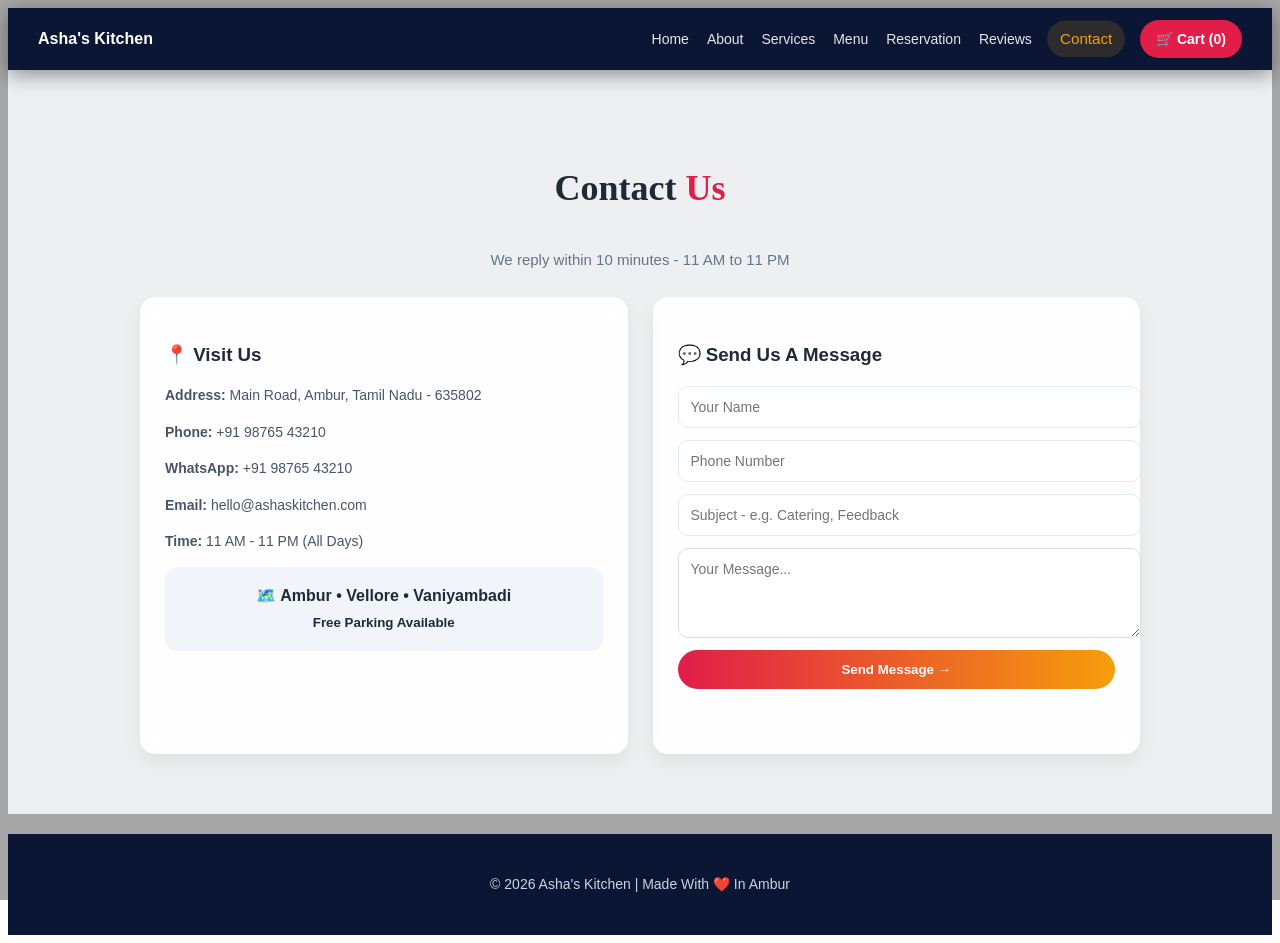
<file: contact.html>
<!DOCTYPE html>
<html lang="en">
<head>
<meta charset="UTF-8">
<meta name="viewport" content="width=device-width, initial-scale=1.0">
<title>Contact Us - Asha's Kitchen</title>
<link rel="stylesheet" href="style.css">
</head>
<body>

<header class="top-nav">
  <a href="index.html" class="brand"><b>Asha's <span>Kitchen</span></b></a>
  <nav class="top-links">
    <a href="index.html">Home</a>
    <a href="about.html">About</a>
    <a href="services.html">Services</a>
    <a href="menu.html">Menu</a>
    <a href="reservation.html">Reservation</a>
    <a href="review.html">Reviews</a>
    <a href="contact.html" class="active">Contact</a>
    <a href="javascript:void(0)" onclick="openCart()" class="cart-pill">🛒 Cart (<span id="cartCount">0</span>)</a>
  </nav>
</header>

<section id="contact" class="section grey">
  <h2 class="center">Contact <span>Us</span></h2>
  <p class="center sub">We reply within 10 minutes - 11 AM to 11 PM</p>
  <div class="contact-grid">
    <div class="contact-info">
      <h3>📍 Visit Us</h3>
      <p><b>Address:</b> Main Road, Ambur, Tamil Nadu - 635802</p>
      <p><b>Phone:</b> +91 98765 43210</p>
      <p><b>WhatsApp:</b> +91 98765 43210</p>
      <p><b>Email:</b> hello@ashaskitchen.com</p>
      <p><b>Time:</b> 11 AM - 11 PM (All Days)</p>
      <div class="map-box">🗺️ Ambur • Vellore • Vaniyambadi<br><small>Free Parking Available</small></div>
    </div>
    <form class="book-form" onsubmit="sendContact(event)">
      <h3>💬 Send Us A Message</h3>
      <input type="text" id="contactName" placeholder="Your Name" required>
      <input type="tel" id="contactPhone" placeholder="Phone Number" required>
      <input type="text" id="contactSubject" placeholder="Subject - e.g. Catering, Feedback" required>
      <textarea id="contactMessage" placeholder="Your Message..." rows="4" required style="width:100%; padding:12px; border-radius:10px; border:1px solid #ddd; font-family:inherit;"></textarea>
      <button type="submit" class="btn-primary full">Send Message →</button>
      <p id="contactMsg" class="book-msg"></p>
    </form>
  </div>
</section>

<footer><p>© 2026 Asha's Kitchen | Made With ❤️ In Ambur</p></footer>
<div id="cartModal" class="modal"><div class="modal-box"><span class="close" onclick="closeCart()">✕</span><h2>🛒 Your Order</h2><div id="cartItems"></div><div class="total">Total: <b id="cartTotal">₹0</b></div><button class="btn-primary full" onclick="checkout()">Checkout & Pay →</button><p id="checkoutMsg"></p></div></div>
<script src="script.js"></script>
<script>
function sendContact(e){
  e.preventDefault();
  let name = document.getElementById("contactName").value;
  document.getElementById("contactMsg").innerText = "✅ Thank You " + name + "! Your message is sent. We will call you in 10 minutes.";
  e.target.reset();
}
</script>
</body>
</html>
</file>
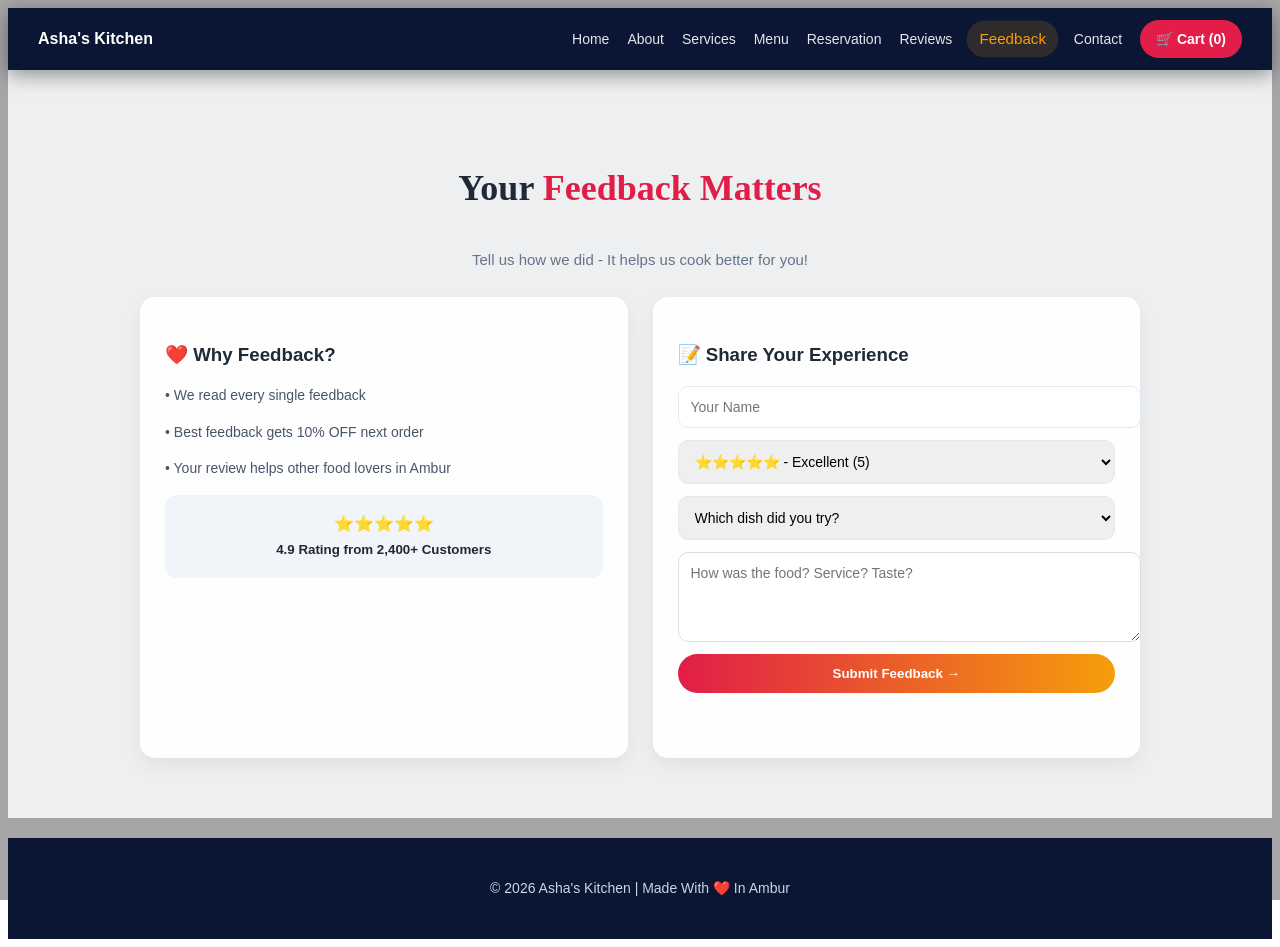
<file: feedback.html>
<!DOCTYPE html>
<html lang="en">

<head>
    <meta charset="UTF-8">
    <meta name="viewport" content="width=device-width, initial-scale=1.0">
    <title>Feedback - Asha's Kitchen</title>
    <link rel="stylesheet" href="style.css">
</head>

<body>

    <header class="top-nav">
        <a href="index.html" class="brand"><b>Asha's <span>Kitchen</span></b></a>
        <nav class="top-links">
            <a href="index.html">Home</a>
            <a href="about.html">About</a>
            <a href="services.html">Services</a>
            <a href="menu.html">Menu</a>
            <a href="reservation.html">Reservation</a>
            <a href="review.html">Reviews</a>
            <a href="feedback.html" class="active">Feedback</a>
            <a href="contact.html">Contact</a>
            <a href="javascript:void(0)" onclick="openCart()" class="cart-pill">🛒 Cart (<span
                    id="cartCount">0</span>)</a>
        </nav>
    </header>

    <section class="section grey">
        <h2 class="center">Your <span>Feedback Matters</span></h2>
        <p class="center sub">Tell us how we did - It helps us cook better for you!</p>
        <div class="contact-grid">
            <div class="contact-info">
                <h3>❤️ Why Feedback?</h3>
                <p>• We read every single feedback</p>
                <p>• Best feedback gets 10% OFF next order</p>
                <p>• Your review helps other food lovers in Ambur</p>
                <div class="map-box">⭐⭐⭐⭐⭐<br><small>4.9 Rating from 2,400+ Customers</small></div>
            </div>
            <form class="book-form" onsubmit="submitFeedback(event)">
                <h3>📝 Share Your Experience</h3>
                <input type="text" id="fbName" placeholder="Your Name" required>
                <select id="fbRating">
                    <option value="5">⭐⭐⭐⭐⭐ - Excellent (5)</option>
                    <option value="4">⭐⭐⭐⭐ - Very Good (4)</option>
                    <option value="3">⭐⭐⭐ - Good (3)</option>
                    <option value="2">⭐⭐ - Average (2)</option>
                    <option value="1">⭐ - Poor (1)</option>
                </select>
                <select id="fbDish">
                    <option>Which dish did you try?</option>
                    <option>Korean - Bibimbap / BBQ</option>
                    <option>Chinese - Dim Sum / Noodles</option>
                    <option>Indian - Biryani / Butter Chicken</option>
                    <option>Dessert - Bingsu / Gulab Jamun</option>
                </select>
                <textarea id="fbText" placeholder="How was the food? Service? Taste?" rows="4" required
                    style="width:100%; padding:12px; border-radius:10px; border:1px solid #ddd; font-family:inherit;"></textarea>
                <button type="submit" class="btn-primary full">Submit Feedback →</button>
                <p id="fbMsg" class="book-msg"></p>
            </form>
        </div>
    </section>

    <footer>
        <p>© 2026 Asha's Kitchen | Made With ❤️ In Ambur</p>
    </footer>
    <div id="cartModal" class="modal">
        <div class="modal-box"><span class="close" onclick="closeCart()">✕</span>
            <h2>🛒 Your Order</h2>
            <div id="cartItems"></div>
            <div class="total">Total: <b id="cartTotal">₹0</b></div><button class="btn-primary full"
                onclick="checkout()">Checkout & Pay →</button>
            <p id="checkoutMsg"></p>
        </div>
    </div>
    <script src="script.js"></script>
    <script>
        function submitFeedback(e) {
            e.preventDefault();
            let name = document.getElementById("fbName").value;
            let rating = document.getElementById("fbRating").value;
            document.getElementById("fbMsg").innerText = "🎉 Thank You " + name + "! Your " + rating + " star feedback is saved. You got 10% OFF on next order!";
            e.target.reset();
        }
    </script>
</body>

</html>
</file>
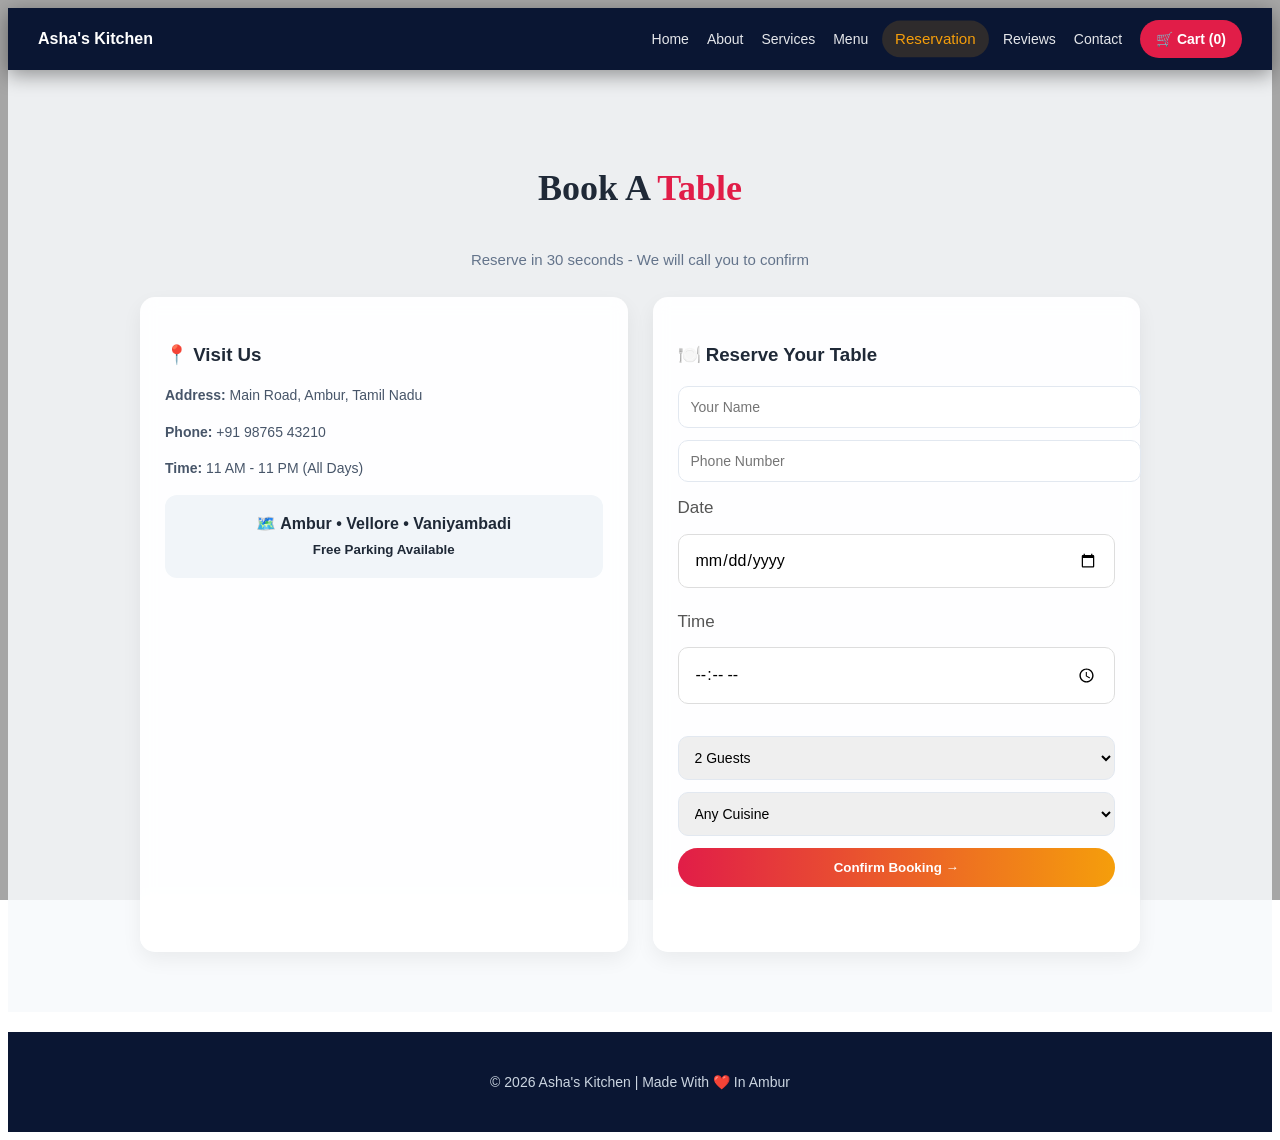
<file: reservation.html>
<!DOCTYPE html>
<html lang="en">

<head>
    <meta charset="UTF-8">
    <meta name="viewport" content="width=device-width, initial-scale=1.0">
    <title>Book A Table - Asha's Kitchen</title>
    <link rel="stylesheet" href="style.css">
</head>

<body>

    <header class="top-nav">
        <a href="index.html" class="brand"><b>Asha's <span>Kitchen</span></b></a>
        <nav class="top-links">
            <a href="index.html">Home</a>
            <a href="about.html">About</a>
            <a href="services.html">Services</a>
            <a href="menu.html">Menu</a>
            <a href="reservation.html" class="active">Reservation</a>
            <a href="review.html">Reviews</a>
            <a href="contact.html">Contact</a>
            <a href="javascript:void(0)" onclick="openCart()" class="cart-pill">🛒 Cart (<span
                    id="cartCount">0</span>)</a>
        </nav>
    </header>

    <section id="reservation" class="section grey">
        <h2 class="center">Book A <span>Table</span></h2>
        <p class="center sub">Reserve in 30 seconds - We will call you to confirm</p>
        <div class="contact-grid">
            <div class="contact-info">
                <h3>📍 Visit Us</h3>
                <p><b>Address:</b> Main Road, Ambur, Tamil Nadu</p>
                <p><b>Phone:</b> +91 98765 43210</p>
                <p><b>Time:</b> 11 AM - 11 PM (All Days)</p>
                <div class="map-box">🗺️ Ambur • Vellore • Vaniyambadi<br><small>Free Parking Available</small></div>
            </div>
            <form class="book-form" onsubmit="bookTable(event)">
                <h3>🍽️ Reserve Your Table</h3>
                <input type="text" id="custName" placeholder="Your Name" required>
                <input type="tel" id="custPhone" placeholder="Phone Number" required>
                <div class="form-row">
                    <div class="form-group">
                        <label>Date</label>
                        <input type="date" required>
                    </div>
                    <div class="form-group">
                        <label>Time</label>
                        <input type="time" step="60" required>
                    </div>
                </div>
                <select id="guests">
                    <option>2 Guests</option>
                    <option>4 Guests</option>
                    <option>6 Guests</option>
                    <option>8+ Guests - Party</option>
                </select>
                <select id="cuisinePref">
                    <option>Any Cuisine</option>
                    <option>Korean</option>
                    <option>Chinese</option>
                    <option>Indian</option>
                </select>
                <button type="submit" class="btn-primary full">Confirm Booking →</button>
                <p id="bookMsg" class="book-msg"></p>
            </form>
        </div>
    </section>

    <footer>
        <p>© 2026 Asha's Kitchen | Made With ❤️ In Ambur</p>
    </footer>
    <div id="cartModal" class="modal">
        <div class="modal-box"><span class="close" onclick="closeCart()">✕</span>
            <h2>🛒 Your Order</h2>
            <div id="cartItems"></div>
            <div class="total">Total: <b id="cartTotal">₹0</b></div><button class="btn-primary full"
                onclick="checkout()">Checkout & Pay →</button>
            <p id="checkoutMsg"></p>
        </div>
    </div>
    <script src="script.js"></script>
</body>

</html>
</file>
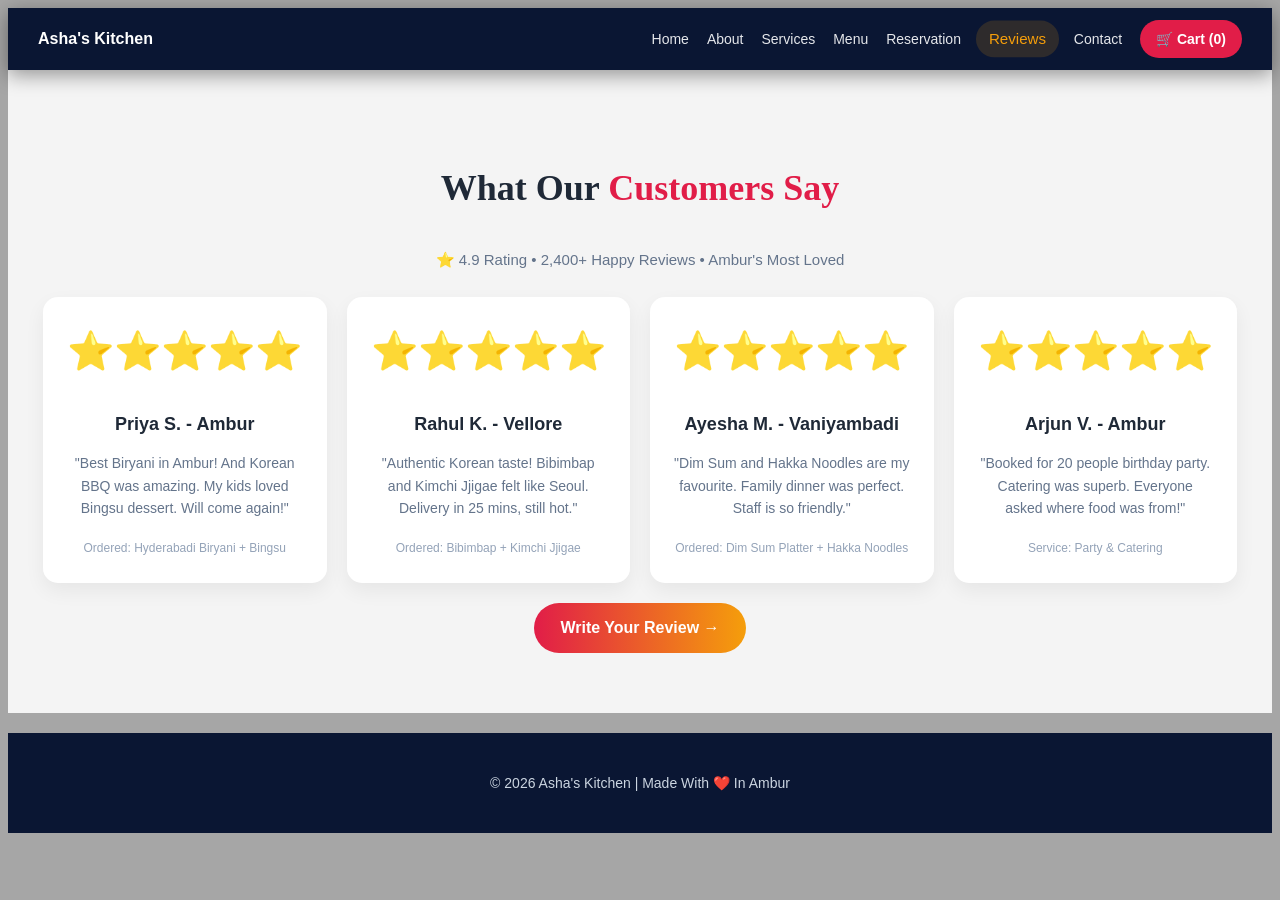
<file: review.html>
<!DOCTYPE html>
<html lang="en">
<head>
<meta charset="UTF-8">
<meta name="viewport" content="width=device-width, initial-scale=1.0">
<title>Customer Reviews - Asha's Kitchen</title>
<link rel="stylesheet" href="style.css">
</head>
<body>

<header class="top-nav">
  <a href="index.html" class="brand"><b>Asha's <span>Kitchen</span></b></a>
  <nav class="top-links">
    <a href="index.html">Home</a>
    <a href="about.html">About</a>
    <a href="services.html">Services</a>
    <a href="menu.html">Menu</a>
    <a href="reservation.html">Reservation</a>
    <a href="review.html" class="active">Reviews</a>
    <a href="contact.html">Contact</a>
    <a href="javascript:void(0)" onclick="openCart()" class="cart-pill">🛒 Cart (<span id="cartCount">0</span>)</a>
  </nav>
</header>

<section class="section">
  <h2 class="center">What Our <span>Customers Say</span></h2>
  <p class="center sub">⭐ 4.9 Rating • 2,400+ Happy Reviews • Ambur's Most Loved</p>
  <div class="service-grid">
    <div class="service-card"><div class="s-icon">⭐⭐⭐⭐⭐</div><h3>Priya S. - Ambur</h3><p>"Best Biryani in Ambur! And Korean BBQ was amazing. My kids loved Bingsu dessert. Will come again!"</p><small>Ordered: Hyderabadi Biryani + Bingsu</small></div>
    <div class="service-card"><div class="s-icon">⭐⭐⭐⭐⭐</div><h3>Rahul K. - Vellore</h3><p>"Authentic Korean taste! Bibimbap and Kimchi Jjigae felt like Seoul. Delivery in 25 mins, still hot."</p><small>Ordered: Bibimbap + Kimchi Jjigae</small></div>
    <div class="service-card"><div class="s-icon">⭐⭐⭐⭐⭐</div><h3>Ayesha M. - Vaniyambadi</h3><p>"Dim Sum and Hakka Noodles are my favourite. Family dinner was perfect. Staff is so friendly."</p><small>Ordered: Dim Sum Platter + Hakka Noodles</small></div>
    <div class="service-card"><div class="s-icon">⭐⭐⭐⭐⭐</div><h3>Arjun V. - Ambur</h3><p>"Booked for 20 people birthday party. Catering was superb. Everyone asked where food was from!"</p><small>Service: Party & Catering</small></div>
  </div>
  <div style="text-align:center; margin-top:20px;"><a href="feedback.html" class="btn-primary">Write Your Review →</a></div>
</section>

<footer><p>© 2026 Asha's Kitchen | Made With ❤️ In Ambur</p></footer>
<div id="cartModal" class="modal"><div class="modal-box"><span class="close" onclick="closeCart()">✕</span><h2>🛒 Your Order</h2><div id="cartItems"></div><div class="total">Total: <b id="cartTotal">₹0</b></div><button class="btn-primary full" onclick="checkout()">Checkout & Pay →</button><p id="checkoutMsg"></p></div></div>
<script src="script.js"></script>
</body>
</html>
</file>
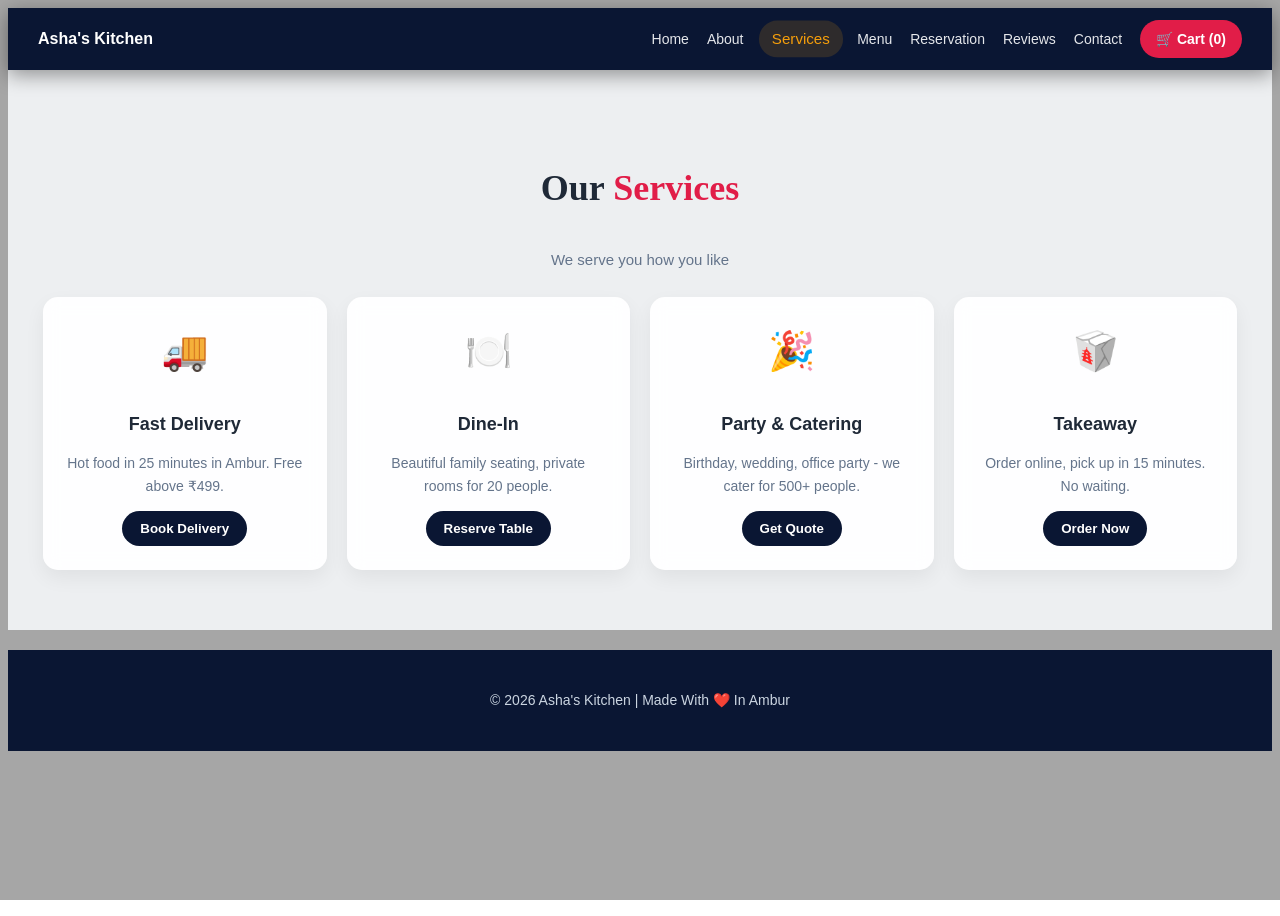
<file: services.html>
<!DOCTYPE html>
<html lang="en">
<head>
<meta charset="UTF-8">
<meta name="viewport" content="width=device-width, initial-scale=1.0">
<title>Our Services - Asha's Kitchen</title>
<link rel="stylesheet" href="style.css">
</head>
<body>

<header class="top-nav">
  <a href="index.html" class="brand"><b>Asha's <span>Kitchen</span></b></a>
  <nav class="top-links">
    <a href="index.html">Home</a>
    <a href="about.html">About</a>
    <a href="services.html" class="active">Services</a>
    <a href="menu.html">Menu</a>
    <a href="reservation.html">Reservation</a>
    <a href="review.html">Reviews</a>
    <a href="contact.html">Contact</a>
    <a href="javascript:void(0)" onclick="openCart()" class="cart-pill">🛒 Cart (<span id="cartCount">0</span>)</a>
  </nav>
</header>

<section id="services" class="section grey">
  <h2 class="center">Our <span>Services</span></h2>
  <p class="center sub">We serve you how you like</p>
  <div class="service-grid">
    <div class="service-card"><div class="s-icon">🚚</div><h3>Fast Delivery</h3><p>Hot food in 25 minutes in Ambur. Free above ₹499.</p><button onclick="showService('Delivery')">Book Delivery</button></div>
    <div class="service-card"><div class="s-icon">🍽️</div><h3>Dine-In</h3><p>Beautiful family seating, private rooms for 20 people.</p><button onclick="showService('Dine-In')">Reserve Table</button></div>
    <div class="service-card"><div class="s-icon">🎉</div><h3>Party & Catering</h3><p>Birthday, wedding, office party - we cater for 500+ people.</p><button onclick="showService('Catering')">Get Quote</button></div>
    <div class="service-card"><div class="s-icon">🥡</div><h3>Takeaway</h3><p>Order online, pick up in 15 minutes. No waiting.</p><button onclick="showService('Takeaway')">Order Now</button></div>
  </div>
</section>

<footer><p>© 2026 Asha's Kitchen | Made With ❤️ In Ambur</p></footer>
<div id="cartModal" class="modal"><div class="modal-box"><span class="close" onclick="closeCart()">✕</span><h2>🛒 Your Order</h2><div id="cartItems"></div><div class="total">Total: <b id="cartTotal">₹0</b></div><button class="btn-primary full" onclick="checkout()">Checkout & Pay →</button><p id="checkoutMsg"></p></div></div>
<script src="script.js"></script>
</body>
</html>
</file>
<file: style.css>
style.css

/* ===== ASHA'S KITCHEN - FINAL CSS - NAVY BLUE HOVER + HERO ANIMATION ===== */
* {
    margin: 0;
    padding: 0;
    box-sizing: border-box;
}

body {
    font-family: 'Poppins', sans-serif;
    background: #fffdf8;
    color: #1f2937;
    line-height: 1.6;
    overflow-x: hidden;
}

a {
    text-decoration: none;
    color: inherit;
}

img {
    max-width: 100%;
    display: block;
}

.section {
    padding: 60px 35px;
    background: rgba(255, 255, 255, 0.88);
    position: relative;
    z-index: 1;
}

.grey {
    background: rgba(248, 250, 252, 0.88);
}

.center {
    text-align: center;
}

.center span {
    color: #e11d48;
}

.sub {
    color: #64748b;
    margin: 8px 0 25px;
    font-size: 15px;
}

h2 {
    font-family: 'Playfair Display', serif;
    font-size: 36px;
    transition: 0.3s;
}

h2:hover {
    color: #0A1633;
}

/* ===== BLUR BACKGROUND - LIGHT ===== */
.bg-blur-wrap {
    position: fixed;
    inset: 0;
    z-index: -1;
    overflow: hidden;
    pointer-events: none;
    background: #fffdf8;
}

.bg-blur-img {
    position: absolute;
    width: 250px;
    height: 250px;
    object-fit: cover;
    border-radius: 50%;
    filter: blur(70px);
    opacity: 0.22;
}

.blur-1 {
    top: -60px;
    left: -60px;
    animation: blurFloat 9s ease-in-out infinite;
}

.blur-2 {
    top: 40%;
    right: -80px;
    animation: blurFloat 11s ease-in-out infinite reverse;
}

.blur-3 {
    bottom: -60px;
    left: 40%;
    animation: blurFloat 13s ease-in-out infinite;
}

@keyframes blurFloat {

    0%,
    100% {
        transform: translate(0, 0) scale(1);
    }

    50% {
        transform: translate(30px, -25px) scale(1.08);
    }
}

/* ===== TOP NAV ===== */
.top-nav {
    position: sticky;
    top: 0;
    z-index: 1000;
    background: #0A1633;
    color: #fff;
    display: flex;
    justify-content: space-between;
    align-items: center;
    padding: 12px 30px;
    box-shadow: 0 5px 20px rgba(0, 0, 0, .4);
}

.brand {
    display: flex;
    align-items: center;
    gap: 10px;
}

.brand-logo-img {
    width: 48px;
    height: 48px;
    border-radius: 50%;
    object-fit: cover;
    border: 2px solid #f59e0b;
}

.brand-text b {
    font-size: 22px;
    font-family: 'Playfair Display', serif;
}

.brand-text b span {
    color: #f59e0b;
}

.brand-text small {
    display: block;
    font-size: 11px;
    color: #d1d5db;
    font-weight: 400;
}

.top-links {
    display: flex;
    align-items: center;
    gap: 18px;
    flex-wrap: wrap;
}

.top-links a {
    color: #e5e7eb;
    font-size: 14px;
    font-weight: 500;
    transition: 0.3s;
}

.top-links a:hover,
.top-links a.active {
    color: #f59e0b !important;
    background: rgba(245, 158, 11, 0.15);
    padding: 6px 12px;
    border-radius: 20px;
    transform: scale(1.08);
}

.cart-pill {
    background: #e11d48 !important;
    color: #fff !important;
    padding: 8px 16px;
    border-radius: 25px;
    font-weight: 700 !important;
    transition: 0.3s;
}

.cart-pill:hover {
    background: #059669 !important;
    transform: scale(1.1) rotate(-2deg) !important;
}

/* ===== BUTTONS ===== */
.btn-primary {
    display: inline-block;
    background: linear-gradient(90deg, #e11d48, #f59e0b);
    color: #fff;
    padding: 12px 26px;
    border-radius: 25px;
    font-weight: 700;
    border: none;
    cursor: pointer;
    transition: 0.3s;
}

.btn-white {
    display: inline-block;
    background: #fff;
    color: #0A1633;
    padding: 12px 26px;
    border-radius: 25px;
    font-weight: 700;
    border: none;
    cursor: pointer;
    transition: 0.3s;
}

.btn-chefs {
    display: inline-block;
    background: linear-gradient(90deg, #e11d48, #f59e0b);
    color: #fff;
    padding: 12px 26px;
    border-radius: 25px;
    font-weight: 800;
    margin: 8px 0 12px;
    transition: 0.3s;
}

.btn-primary:hover,
.btn-chefs:hover {
    background: #0A1633 !important;
    color: #f59e0b !important;
    transform: translateY(-3px) scale(1.03);
    box-shadow: 0 12px 25px rgba(10, 22, 51, 0.4);
}

.btn-white:hover {
    background: #0A1633 !important;
    color: #f59e0b !important;
    transform: translateY(-3px);
}

.full {
    width: 100%;
    text-align: center;
}

/* ===== HERO - WITH ANIMATION ===== */
.hero {
    display: flex;
    gap: 30px;
    align-items: center;
    padding: 50px 35px;
    background: linear-gradient(120deg, #fff7ed, #fef2f2, #fffbeb, #e0e7ff);
    background-size: 300% 300%;
    animation: heroGradient 8s ease infinite;
    position: relative;
    overflow: hidden;
    z-index: 1;
}

@keyframes heroGradient {
    0% {
        background-position: 0% 50%;
    }

    50% {
        background-position: 100% 50%;
    }

    100% {
        background-position: 0% 50%;
    }
}

.hero-content {
    flex: 1.2;
}

.hero-badge {
    display: inline-block;
    background: #0A1633;
    color: #f59e0b;
    padding: 7px 16px;
    border-radius: 20px;
    font-size: 12px;
    font-weight: 700;
    letter-spacing: 1px;
    margin-bottom: 15px;
    animation: heroUp 0.8s ease both, badgePulse 2s ease-in-out 1s infinite;
}

@keyframes badgePulse {

    0%,
    100% {
        transform: scale(1);
    }

    50% {
        transform: scale(1.05);
    }
}

.hero-content h1 {
    font-family: 'Playfair Display', serif;
    font-size: 56px;
    line-height: 1.05;
    margin-bottom: 15px;
    animation: heroUp 0.8s 0.25s ease both;
}

.hero-content h1 .red {
    color: #e11d48;
}

.hero-content h1 .gold {
    color: #d97706;
}

.hero-content h1 .green {
    color: #059669;
}

.hero-content p {
    color: #fff;
    font-size: 16px;
    margin-bottom: 20px;
    max-width: 520px;
    animation: heroUp 0.8s 0.4s ease both;
}

@keyframes heroUp {
    from {
        opacity: 0;
        transform: translateY(35px);
    }

    to {
        opacity: 1;
        transform: translateY(0);
    }
}

.hero-btns {
    display: flex;
    gap: 12px;
    flex-wrap: wrap;
    margin-bottom: 25px;
    animation: heroUp 0.8s 0.55s ease both;
}

.hero-btns a,
.hero-btns button {
    transition: 0.3s;
}

.hero-btns a:hover,
.hero-btns button:hover {
    transform: translateY(-3px) scale(1.03);
    box-shadow: 0 12px 25px rgba(10, 22, 51, 0.3);
}

.hero-stats {
    display: flex;
    gap: 25px;
    animation: heroUp 0.8s 0.7s ease both;
}

.hero-stats div b {
    display: block;
    font-size: 20px;
}

.hero-stats div span {
    font-size: 13px;
    color: #96a8c2;
}

.hero-img-box {
    flex: 1;
    position: relative;
}

.hero-img-box .main-img {
    width: 100%;
    height: 420px;
    object-fit: cover;
    border-radius: 20px;
    box-shadow: 0 20px 40px rgba(0, 0, 0, .15);
    animation: heroZoom 6s ease-in-out infinite alternate;
}

.hero h1 {
    color: #fff !important;
}

/* ===== MAKE HERO STATS LIGHT COLOUR ===== */
.hero-stats,
.stats,
.hero-bottom,
.hero-info {
    color: #cca9a9 !important;
}

.hero-stats h3,
.hero-stats h4,
.hero-stats .stat-number,
.stats h3,
.stats h4,
.stats .stat-number,
.hero-bottom h3,
.hero-bottom h4,
.hero-info h3,
.hero-info h4 {
    color: white !important;
}

.hero-stats p,
.hero-stats span,
.hero-stats small,
.stats p,
.stats span,
.stats small,
.hero-bottom p,
.hero-bottom span,
.hero-info p,
.hero-info span {
    color: #e5e7eb !important;
}

/* Star stays gold - so it looks nice */
.hero-stats .star,
.stats .star {
    color: #fbbf24 !important;
}

@keyframes heroZoom {
    from {
        transform: scale(1);
    }

    to {
        transform: scale(1.04);
    }
}

.float-img {
    position: absolute;
    width: 120px;
    height: 120px;
    object-fit: cover;
    border-radius: 50%;
    border: 4px solid #fff;
    box-shadow: 0 10px 20px rgba(0, 0, 0, .2);
    animation: floatY 3.5s ease-in-out infinite;
}

.float1 {
    bottom: 20px;
    left: -20px;
}

.float2 {
    top: 20px;
    right: -10px;
    animation-delay: 1s;
}

@keyframes floatY {

    0%,
    100% {
        transform: translateY(0) rotate(0deg);
    }

    50% {
        transform: translateY(-14px) rotate(2deg);
    }
}

.offer-badge {
    position: absolute;
    top: 15px;
    left: 15px;
    background: #e11d48;
    color: #fff;
    padding: 10px 16px;
    border-radius: 12px;
    font-weight: 800;
    font-size: 14px;
    text-align: center;
    animation: offerBounce 2s ease-in-out infinite;
}

@keyframes offerBounce {

    0%,
    100% {
        transform: scale(1) rotate(-2deg);
    }

    50% {
        transform: scale(1.08) rotate(2deg);
    }
}

/* ===== ABOUT ===== */
.about-section {
    display: flex;
    gap: 30px;
    align-items: center;
    padding: 50px 35px;
    background: rgba(255, 253, 248, 0.88);
    position: relative;
    z-index: 1;
}

.about-img {
    flex: 1;
}

.about-img img {
    width: 100%;
    height: 420px;
    object-fit: cover;
    border-radius: 18px;
    box-shadow: 0 15px 30px rgba(0, 0, 0, .12);
    transition: 0.6s;
}

.about-img img:hover {
    transform: scale(1.03);
    box-shadow: 0 25px 45px rgba(10, 22, 51, .3);
}

.about-text {
    flex: 1;
}

.about-text h2 {
    font-size: 38px;
    margin-bottom: 10px;
}

.about-text h2 span {
    color: #e11d48;
}

.about-main {
    font-size: 19px;
    color: #c2410c;
    font-weight: 700;
    font-style: italic;
    margin-bottom: 12px;
}

.about-text p {
    font-size: 15.5px;
    line-height: 1.7;
    color: #475569;
    margin-bottom: 12px;
}

.about-points {
    list-style: none;
    padding: 0;
    margin: 18px 0;
}

.about-points li {
    font-size: 15px;
    color: #334155;
    margin-bottom: 10px;
    line-height: 1.5;
    display: flex;
    gap: 10px;
    transition: 0.3s;
}

.about-points li:hover {
    background: #0A1633;
    color: #fff;
    padding: 8px 12px;
    border-radius: 10px;
    transform: translateX(5px);
}

.about-points li:hover b {
    color: #f59e0b;
}

.about-chefs-line {
    font-size: 14px;
    color: #059669;
    font-weight: 700;
}

.chef-msg {
    color: #059669;
    font-weight: 700;
    margin-top: 10px;
}

/* ===== SERVICES / REVIEWS - NAVY BLUE HOVER ===== */
.service-grid {
    display: grid;
    grid-template-columns: repeat(4, 1fr);
    gap: 20px;
}

.service-card {
    background: #fff;
    padding: 24px;
    border-radius: 16px;
    box-shadow: 0 8px 20px rgba(0, 0, 0, .06);
    text-align: center;
    transition: transform 0.4s ease, box-shadow 0.4s ease, background 0.3s, color 0.3s;
}

.service-card:hover {
    background: #0A1633 !important;
    color: #fff !important;
    transform: translateY(-10px) scale(1.03);
    box-shadow: 0 25px 40px rgba(10, 22, 51, 0.4);
    border: 2px solid #f59e0b;
}

.service-card:hover h3 {
    color: #f59e0b !important;
}

.service-card:hover p {
    color: #e5e7eb !important;
}

.service-card:hover small {
    color: #fcd34d !important;
}

.service-card .s-icon {
    font-size: 38px;
    margin-bottom: 10px;
    transition: 0.4s;
    display: inline-block;
}

.service-card:hover .s-icon {
    transform: scale(1.35) rotate(-10deg);
    filter: drop-shadow(0 5px 10px rgba(245, 158, 11, 0.6));
}

.service-card h3 {
    font-size: 18px;
    margin-bottom: 8px;
    transition: 0.3s;
}

.service-card p {
    font-size: 14px;
    color: #64748b;
    margin-bottom: 14px;
    transition: 0.3s;
}

.service-card button {
    background: #0A1633;
    color: #fff;
    border: none;
    padding: 10px 18px;
    border-radius: 20px;
    cursor: pointer;
    font-weight: 600;
    transition: 0.3s;
}

.service-card:hover button {
    background: #f59e0b !important;
    color: #0A1633 !important;
    transform: scale(1.1);
    box-shadow: 0 8px 18px rgba(245, 158, 11, 0.4);
}

.service-card small {
    font-size: 12px;
    color: #94a3b8;
    transition: 0.3s;
}

/* ===== MENU CONTROLS ===== */
.controls {
    display: flex;
    gap: 12px;
    justify-content: center;
    flex-wrap: wrap;
    margin-bottom: 30px;
}

.controls input {
    width: 420px;
    max-width: 90%;
    padding: 12px 16px;
    border: 1px solid #e2e8f0;
    border-radius: 25px;
    font-size: 14px;
    outline: none;
    transition: 0.3s;
}

.controls select {
    padding: 12px 16px;
    border: 1px solid #e2e8f0;
    border-radius: 25px;
    font-size: 14px;
    outline: none;
    background: #fff;
}

.controls input:hover,
.controls input:focus {
    border-color: #0A1633;
    box-shadow: 0 0 0 3px rgba(10, 22, 51, 0.15);
}

.filter-btn {
    background: #fff;
    border: 1px solid #e2e8f0;
    padding: 9px 16px;
    border-radius: 20px;
    cursor: pointer;
    font-size: 13px;
    transition: 0.3s;
}

.filter-btn:hover {
    background: #0A1633;
    color: #fff;
    transform: scale(1.05);
}

.cuisine-header {
    display: flex;
    justify-content: space-between;
    align-items: center;
    padding: 16px 20px;
    border-radius: 14px;
    margin: 28px 0 18px;
    color: #fff;
    position: relative;
    overflow: hidden;
    transition: 0.3s;
}

.cuisine-header:hover {
    transform: scale(1.01);
    box-shadow: 0 12px 25px rgba(10, 22, 51, .3);
}

.korean-head {
    background: linear-gradient(90deg, #dc2626, #f97316);
}

.korean-head:hover {
    background: #0A1633 !important;
}

.chinese-head {
    background: linear-gradient(90deg, #dc2626, #eab308);
}

.chinese-head:hover {
    background: #0A1633 !important;
}

.indian-head {
    background: linear-gradient(90deg, #ea580c, #16a34a);
}

.indian-head:hover {
    background: #0A1633 !important;
}

.dessert-head {
    background: linear-gradient(90deg, #db2777, #f59e0b);
}

.dessert-head:hover {
    background: #0A1633 !important;
}

.cuisine-header h3 {
    font-size: 20px;
}

.cuisine-header p {
    font-size: 13px;
    opacity: .9;
}

.cuisine-badge {
    background: rgba(255, 255, 255, .25);
    padding: 7px 14px;
    border-radius: 20px;
    font-size: 12px;
    font-weight: 700;
    transition: 0.3s;
}

.cuisine-header:hover .cuisine-badge {
    background: #f59e0b;
    color: #0A1633;
}

.menu-grid {
    display: grid;
    grid-template-columns: repeat(4, 1fr);
    gap: 20px;
}

/* ===== MENU FOOD CARDS - NAVY BLUE HOVER ===== */
.food-card {
    background: #fff;
    border-radius: 16px;
    overflow: hidden;
    box-shadow: 0 8px 20px rgba(0, 0, 0, .07);
    position: relative;
    cursor: pointer;
    transition: transform 0.4s ease, box-shadow 0.4s ease, background 0.3s;
}

.food-card:hover {
    background: #0A1633 !important;
    transform: translateY(-10px) scale(1.03) !important;
    box-shadow: 0 25px 40px rgba(10, 22, 51, .45) !important;
    border: 2px solid #f59e0b;
}

.card-badge {
    position: absolute;
    top: 10px;
    left: 10px;
    background: rgba(0, 0, 0, .7);
    color: #fff;
    font-size: 11px;
    padding: 5px 10px;
    border-radius: 20px;
    z-index: 2;
    transition: 0.3s;
}

.food-card:hover .card-badge {
    background: #f59e0b;
    color: #0A1633;
}

.food-card img {
    width: 100%;
    height: 200px;
    object-fit: cover;
    transition: transform 0.6s ease, filter 0.4s ease;
}

.food-card:hover img {
    transform: scale(1.12) rotate(1deg);
    filter: brightness(1.1);
}

.card-info {
    padding: 14px;
    transition: 0.3s;
}

.card-info h3 {
    font-size: 16px;
    margin-bottom: 6px;
    line-height: 1.4;
    transition: color 0.3s;
}

.food-card:hover .card-info h3 {
    color: #fff !important;
}

.food-card:hover .veg-dot {
    color: #fcd34d !important;
}

.veg-dot {
    font-size: 11px;
    font-weight: 500;
}

.card-info p {
    font-size: 13px;
    color: #64748b;
    margin-bottom: 12px;
    min-height: 38px;
    transition: 0.3s;
}

.food-card:hover .card-info p {
    color: #e5e7eb !important;
}

.price-row {
    display: flex;
    justify-content: space-between;
    align-items: center;
}

.price-row b {
    font-size: 18px;
    color: #e11d48;
    transition: 0.3s;
}

.food-card:hover .price-row b {
    color: #f59e0b !important;
    font-size: 20px;
}

.price-row small {
    color: #94a3b8;
    text-decoration: line-through;
    margin-left: 5px;
}

.food-card:hover .price-row small {
    color: #cbd5e1 !important;
}

.add-btn {
    background: #0A1633;
    color: #fff;
    border: none;
    padding: 9px 18px;
    border-radius: 20px;
    cursor: pointer;
    font-weight: 700;
    transition: 0.3s;
}

.add-btn:hover {
    background: #e11d48;
}

.food-card:hover .add-btn {
    background: #f59e0b !important;
    color: #0A1633 !important;
    transform: scale(1.12);
    box-shadow: 0 8px 18px rgba(245, 158, 11, 0.5);
}

/* ===== CONTACT / BOOKING / FEEDBACK ===== */
.contact-grid {
    display: grid;
    grid-template-columns: 1fr 1fr;
    gap: 25px;
    max-width: 1000px;
    margin: 0 auto;
}

.contact-info {
    background: #fff;
    padding: 25px;
    border-radius: 16px;
    box-shadow: 0 8px 20px rgba(0, 0, 0, .06);
    transition: 0.3s;
}

.contact-info:hover {
    background: #0A1633;
    color: #fff;
}

.contact-info:hover h3 {
    color: #f59e0b;
}

.contact-info:hover p {
    color: #e5e7eb;
}

.contact-info h3 {
    margin-bottom: 12px;
    transition: 0.3s;
}

.contact-info p {
    font-size: 14px;
    color: #475569;
    margin-bottom: 8px;
    transition: 0.3s;
}

.map-box {
    background: #f1f5f9;
    padding: 16px;
    border-radius: 12px;
    margin-top: 15px;
    text-align: center;
    font-weight: 600;
    transition: 0.3s;
}

.contact-info:hover .map-box {
    background: #1e3a8a;
    color: #fff;
}

.book-form {
    background: #fff;
    padding: 25px;
    border-radius: 16px;
    box-shadow: 0 8px 20px rgba(0, 0, 0, .06);
    display: flex;
    flex-direction: column;
    gap: 12px;
}

.book-form h3 {
    margin-bottom: 4px;
}

.book-form input,
.book-form select,
.book-form textarea {
    width: 100%;
    padding: 12px;
    border: 1px solid #e2e8f0;
    border-radius: 10px;
    font-size: 14px;
    outline: none;
    font-family: inherit;
    transition: 0.3s;
}

.book-form input:hover,
.book-form select:hover,
.book-form textarea:hover {
    border-color: #0A1633;
    box-shadow: 0 0 0 3px rgba(10, 22, 51, 0.15);
}

.row2 {
    display: flex;
    gap: 12px;
}

.book-msg {
    color: #059669;
    font-weight: 700;
    font-size: 14px;
    text-align: center;
}

/* ===== CART MODAL ===== */
.modal {
    position: fixed;
    inset: 0;
    background: rgba(10, 22, 51, .6);
    z-index: 2000;
    display: none;
    align-items: center;
    justify-content: center;
    padding: 16px;
}

.modal.show {
    display: flex;
}

.modal-box {
    background: #fff;
    width: 100%;
    max-width: 480px;
    max-height: 85vh;
    overflow-y: auto;
    padding: 24px;
    border-radius: 18px;
    position: relative;
}

.modal-box .close {
    position: absolute;
    top: 12px;
    right: 16px;
    cursor: pointer;
    font-size: 20px;
}

.modal-box h2 {
    margin-bottom: 15px;
}

.cart-item {
    display: flex;
    justify-content: space-between;
    align-items: center;
    gap: 10px;
    padding: 10px 0;
    border-bottom: 1px solid #f1f5f9;
    font-size: 14px;
}

.total {
    font-size: 18px;
    font-weight: 800;
    margin: 15px 0;
}

/* ===== FOOTER ===== */
footer {
    background: #0A1633;
    color: #cbd5e1;
    text-align: center;
    padding: 25px 16px;
    font-size: 14px;
    margin-top: 20px;
    position: relative;
    z-index: 1;
}

footer a {
    color: #f59e0b;
    transition: 0.3s;
}

footer a:hover {
    color: #fff !important;
    background: #e11d48;
    padding: 2px 8px;
    border-radius: 10px;
}

.reveal {
    opacity: 1;
}

/* ===== RESPONSIVE ===== */
@media(max-width:900px) {

    .menu-grid,
    .service-grid {
        grid-template-columns: repeat(2, 1fr);
    }

    .hero,
    .about-section,
    .contact-grid {
        flex-direction: column;
        grid-template-columns: 1fr;
    }

    .hero-content h1 {
        font-size: 38px;
    }

    .hero-img-box .main-img {
        height: 300px;
    }

    .top-nav {
        flex-direction: column;
        gap: 10px;
        padding: 14px;
    }

    .section {
        padding: 40px 16px;
    }

    .about-img img {
        height: 280px;
    }

    .about-text h2 {
        font-size: 30px;
        text-align: center;
    }
}

@media(max-width:520px) {

    .menu-grid,
    .service-grid {
        grid-template-columns: 1fr;
    }

    .hero-stats {
        flex-wrap: wrap;
    }

    .row2 {
        flex-direction: column;
    }
}


/* ==========================================
   COMMON RESTAURANT BACKGROUND FOR ALL PAGES
   ========================================== */

/* html {
    min-height: 100%;
    background: #fff;
}

body {
    position: relative;
    min-height: 100vh;
    background: transparent !important;
} */

/* Background image */
/* body::before {
    content: "";
    position: fixed;
    top: -10px;
    left: -10px;
    width: calc(100% + 20px);
    height: calc(100% + 20px);

    background-image: url("https://images.unsplash.com/photo-1517248135467-4c7edcad34c4?w=1920&q=85");

    background-size: cover;
    background-position: center;
    background-repeat: no-repeat;

    filter: blur(3px);
    opacity: 0.75;

    z-index: -1;
    pointer-events: none;
} */

/* Keep all page content above background */
/*body>* {
    position: relative;
    z-index: 1;
}

/* Light overlay for better text visibility */
/*body::after {
    content: "";
    position: fixed;
    inset: 0;

    background: rgba(0, 0, 0, 0.35);

    z-index: -1;
    pointer-events: none;
}*/

/* Keep content cards readable */
/* .service-card,
.menu-card,
.contact-info,
.book-form,
.review-card,
.modal-box {
    background: rgba(255, 255, 255, 0.94);
    backdrop-filter: blur(8px);
    border-radius: 15px;
} */

/* Mobile background adjustment */
/* @media (max-width: 768px) {
    body::before {
        background-position: center;
        filter: blur(2px);
    }
} */


/* ==========================================
   COMMON RESTAURANT BACKGROUND FOR ALL PAGES
   ========================================== */

html {
    min-height: 100%;
    background: #fff;
}

body {
    position: relative;
    min-height: 100vh;
    background: transparent !important;
}

/* Background image */
body::before {
    content: "";
    position: fixed;
    top: -10px;
    left: -10px;
    width: calc(100% + 20px);
    height: calc(100% + 20px);

    background-image: url("https://images.unsplash.com/photo-1517248135467-4c7edcad34c4?w=1920&q=85");

    background-size: cover;
    background-position: center;
    background-repeat: no-repeat;

    filter: blur(3px);
    opacity: 0.75;

    z-index: -1;
    pointer-events: none;
}

/* Keep all page content above background */
body>* {
    position: relative;
    z-index: 1;
}

/* Light overlay for better text visibility */
body::after {
    content: "";
    position: fixed;
    inset: 0;

    background: rgba(0, 0, 0, 0.35);

    z-index: -1;
    pointer-events: none;
}

/* Keep content cards readable */
.service-card,
.menu-card,
.contact-info,
.book-form,
.review-card,
.modal-box {
    background: rgba(255, 255, 255, 0.94);
    backdrop-filter: blur(8px);
    border-radius: 15px;
}

/* Mobile background adjustment */
@media (max-width: 768px) {
    body::before {
        background-position: center;
        filter: blur(2px);
    }
}


/* =================================
   HERO SECTION RESTAURANT BACKGROUND
   ================================= */

.hero {
    position: relative;
    isolation: isolate;
    overflow: hidden;
    background: transparent !important;
}

/* Restaurant background image */
.hero::before {
    content: "";
    position: absolute;
    inset: -8px;

    background-image: url("https://images.unsplash.com/photo-1517248135467-4c7edcad34c4?w=1920&q=85");
    background-size: cover;
    background-position: center;
    background-repeat: no-repeat;

    filter: blur(3px);
    z-index: -2;
}

/* Dark transparent overlay */
.hero::after {
    content: "";
    position: absolute;
    inset: 0;

    background: rgba(0, 0, 0, 0.48);
    z-index: -1;
}

/* Keep hero content visible */
.hero-content,
.hero-img-box {
    position: relative;
    z-index: 1;
}

/* Hero text visibility */
.hero-content p {
    color: #ffffff;
}

.hero-stats span {
    color: #eeeeee;
}

/* Mobile adjustment */
@media (max-width: 768px) {
    .hero::before {
        background-position: center;
        filter: blur(2px);
    }
}

.form-group {
    display: flex;
    flex-direction: column;
    gap: 12px;
    margin-bottom: 20px;
}

.form-group label {
    font-size: 17px;
    color: #555;
}

.form-group input {
    width: 100%;
    padding: 16px;
    border: 1px solid #ddd;
    border-radius: 10px;
    font-size: 16px;
    outline: none;
    box-sizing: border-box;
}

.form-group input:focus {
    border-color: #d62850;
}
</file>
